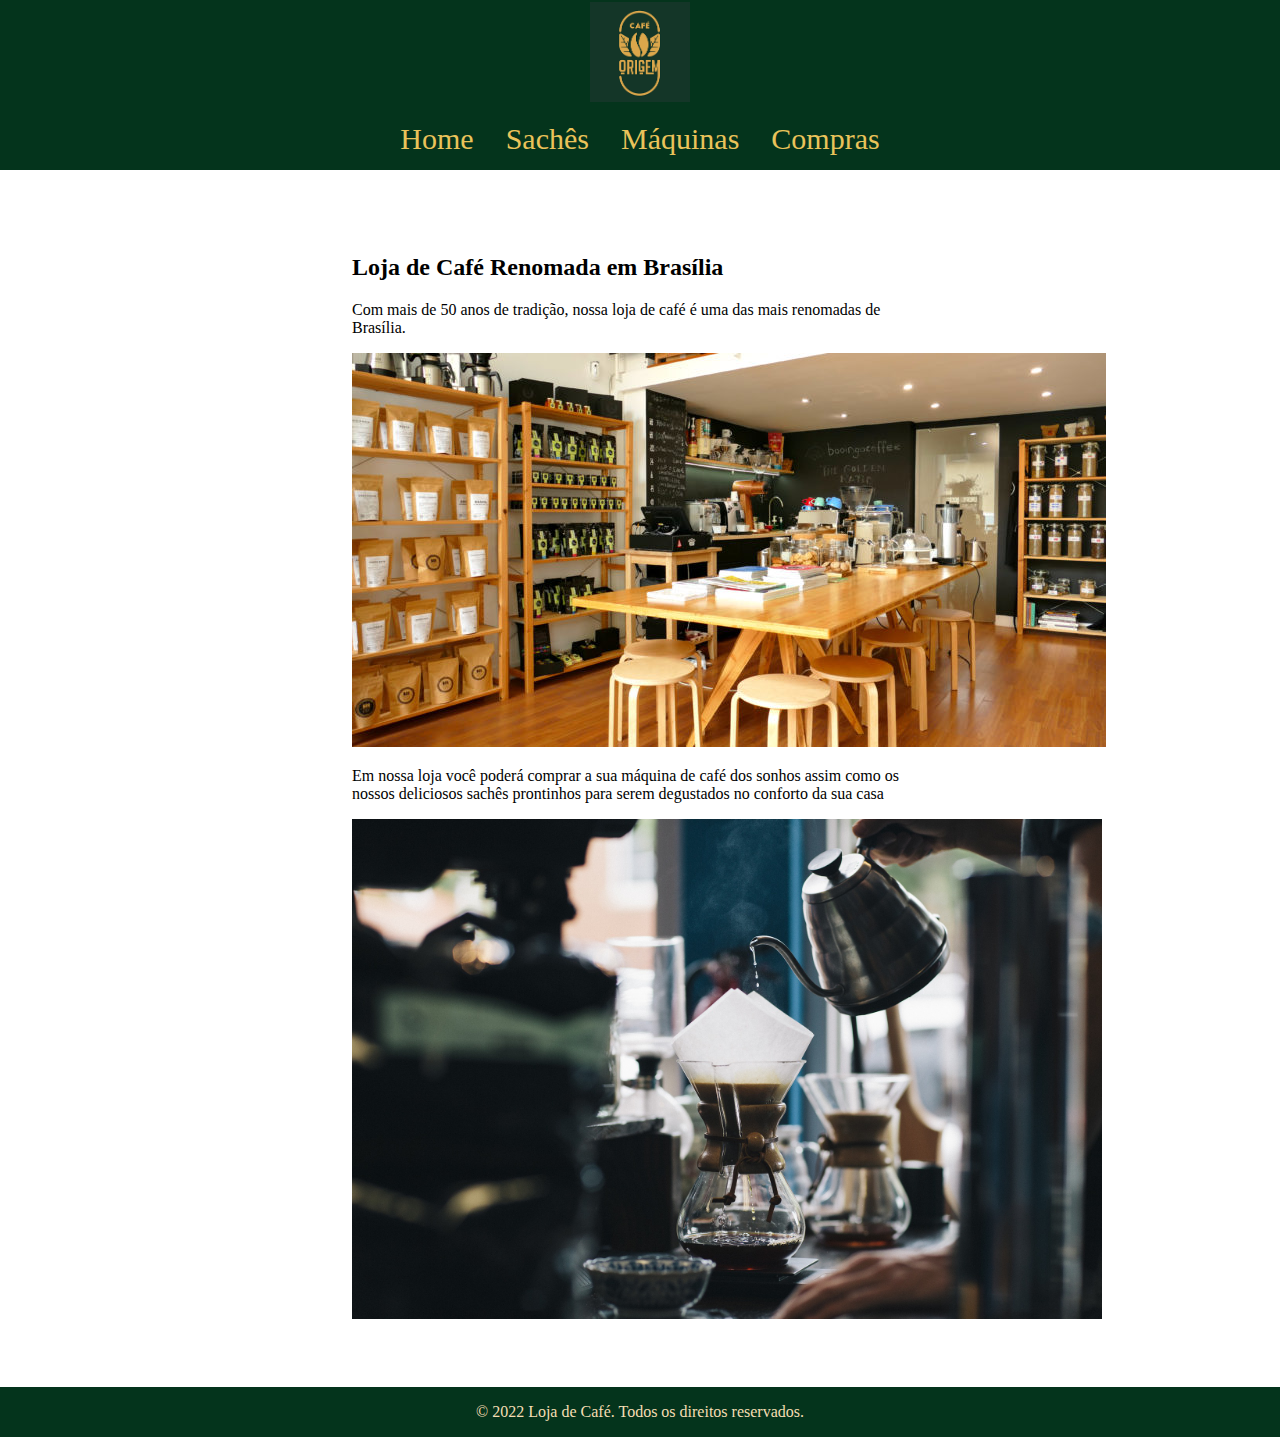
<file: WEBCafe-main/SiteCafeLivre/Savio&Joao_sitecafe_p1/index.html>
<!DOCTYPE html>
<html>
<head>
    <meta charset="utf-8">
    <meta name="viewport" content="width=device-width, initial-scale=1">
    <title>Loja de Café</title>
    <link rel="stylesheet" type="text/css" href="./css/style.css">
    <link rel="stylesheet" href="./css/sitecafe_p1.css">

</head>
<body>

    <header>
        <banner>
            <img src="./image/Banner_cafe.png" alt="Banner">
        </banner>
    </header>    
    <nav>
        <ul class="menu">
            <li><a href="index.html">Home</a></li>
            <li><a href="saches.html">Sachês</a></li>
            <li><a href="maquinas.html">Máquinas</a></li>
            <li><a href="compras.html">Compras</a></li>
        </ul>
    </nav>
    <main>
        <section>
            <h2>Loja de Café Renomada em Brasília</h2>
            <p>Com mais de 50 anos de tradição, nossa loja de café é uma das mais renomadas de Brasília.</p>
            <img class="img-home" src="./image/Loja_cafe.jpg" alt="Imagem da loja de café">
            <p>Em nossa loja você poderá comprar a sua máquina de café dos sonhos assim como os nossos deliciosos sachês prontinhos para serem degustados no conforto da sua casa</p>
            <img class="img-home" src="./image/cafe.jpg" alt="Imagem do café">
        </section>
    </main>

    <footer>
        <p>© 2022 Loja de Café. Todos os direitos reservados.</p>
    </footer>
</html>
</file>
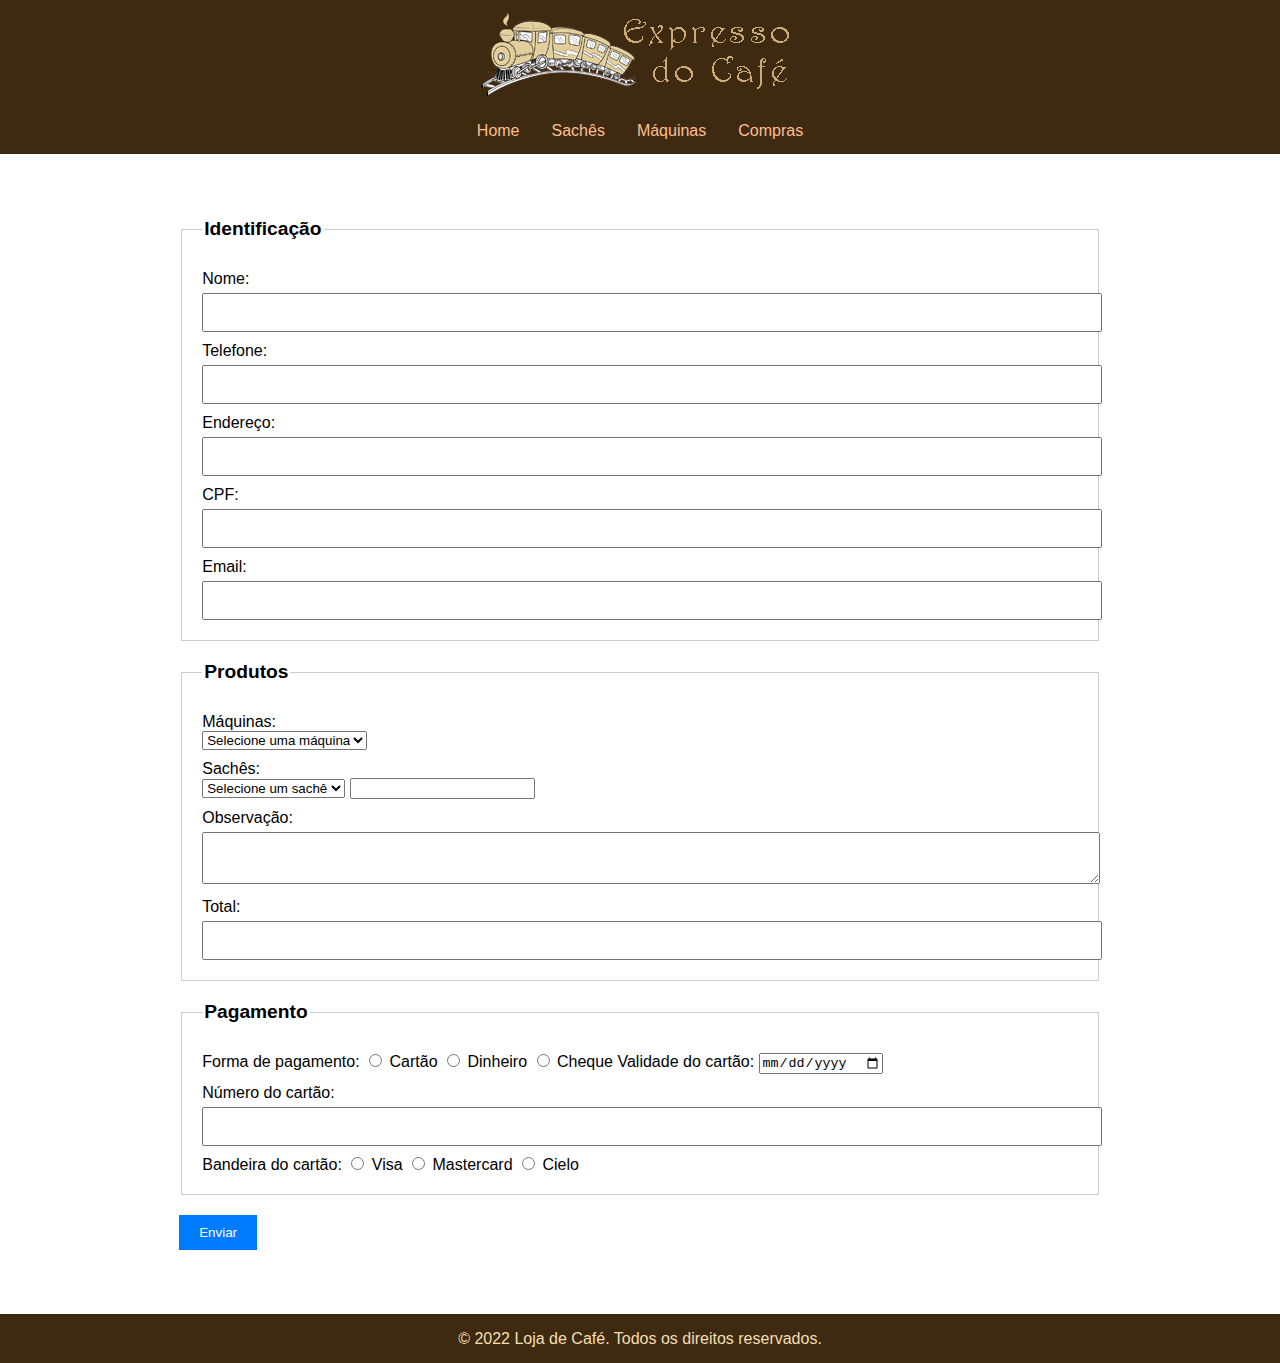
<file: SiteCafeLivre/Savio&Joao_sitecafe_p1/compras.html>
<!DOCTYPE html>
<html>
<head>
    <meta charset="utf-8">
    <meta name="viewport" content="width=device-width, initial-scale=1">
    <title>Compras</title>
    <link rel="stylesheet" type="text/css" href="./css/style.css">
    <link rel="stylesheet" type="text/css" href="./css/sitecafe_p1_compras.css"
</head>

<body>
    <header>
    <banner>
        <img src="./img/Logo_Pequeno.png" alt="Banner">
    </header>    
    
    <nav class="menu">
        <ul>
            <li><a href="index.html">Home</a></li>
            <li><a href="saches.html">Sachês</a></li>
            <li><a href="maquinas.html">Máquinas</a></li>
            <li><a href="compras.html">Compras</a></li>
        </ul>
    </nav>
    <main>
        <form>
            <fieldset>
                <legend>Identificação</legend>
                <label for="nome">Nome:</label>
                <input type="text" id="nome" name="nome">
                <label for="telefone">Telefone:</label>
                <input type="tel" id="telefone" name="telefone">
                <label for="endereco">Endereço:</label>
                <input type="text" id="endereco" name="endereco">
                <label for="cpf">CPF:</label>
                <input type="text" id="cpf" name="cpf">
                <label for="email">Email:</label>
                <input type="email" id="email" name="email">
            </fieldset>
            <fieldset>
                <legend>Produtos</legend>
                <label for="maquinas">Máquinas:</label>
                <select id="maquinas" name="maquinas">
                    <option value="">Selecione uma máquina</option>
                    <!-- Adicione as opções aqui -->
                </select>
                <label for="saches">Sachês:</label>
                <select id="saches" name="saches">
                    <option value="">Selecione um sachê</option>
                    <!-- Adicione as opções aqui -->
                </select>
                <input type="number" id="saches" name="saches">
                <label for="observacao">Observação:</label>
                <textarea id="observacao" name="observacao"></textarea>
                <label for="total">Total:</label>
                <input type="text" id="total" name="total" readonly>
            </fieldset>
            <fieldset>
                <legend>Pagamento</legend>
                <label for="forma-pagamento">Forma de pagamento:</label>
                <input type="radio" id="cartao" name="forma-pagamento" value="cartao">
                <label for="cartao">Cartão</label>
                <input type="radio" id="dinheiro" name="forma-pagamento" value="dinheiro">
                <label for="dinheiro">Dinheiro</label>
                <input type="radio" id="cheque" name="forma-pagamento" value="cheque">
                <label for="cheque">Cheque</label>
                <label for="validade-cartao">Validade do cartão:</label>
                <input type="date" id="validade-cartao" name="validade-cartao">
                <label for="numero-cartao">Número do cartão:</label>
                <input type="text" id="numero-cartao" name="numero-cartao">
                <label for="bandeira-cartao">Bandeira do cartão:</label>
                <input type="radio" id="visa" name="bandeira-cartao" value="visa">
                <label for="visa">Visa</label>
                <input type="radio" id="mastercard" name="bandeira-cartao" value="mastercard">
                <label for="mastercard">Mastercard</label>
                <input type="radio" id="cielo" name="bandeira-cartao" value="cielo">
                <label for="cielo">Cielo</label>
            </fieldset>
            <input type="submit" value="Enviar">
        </form>
    </main>
    <footer>
        <p>© 2022 Loja de Café. Todos os direitos reservados.</p>
    </footer>
</body>
</file>
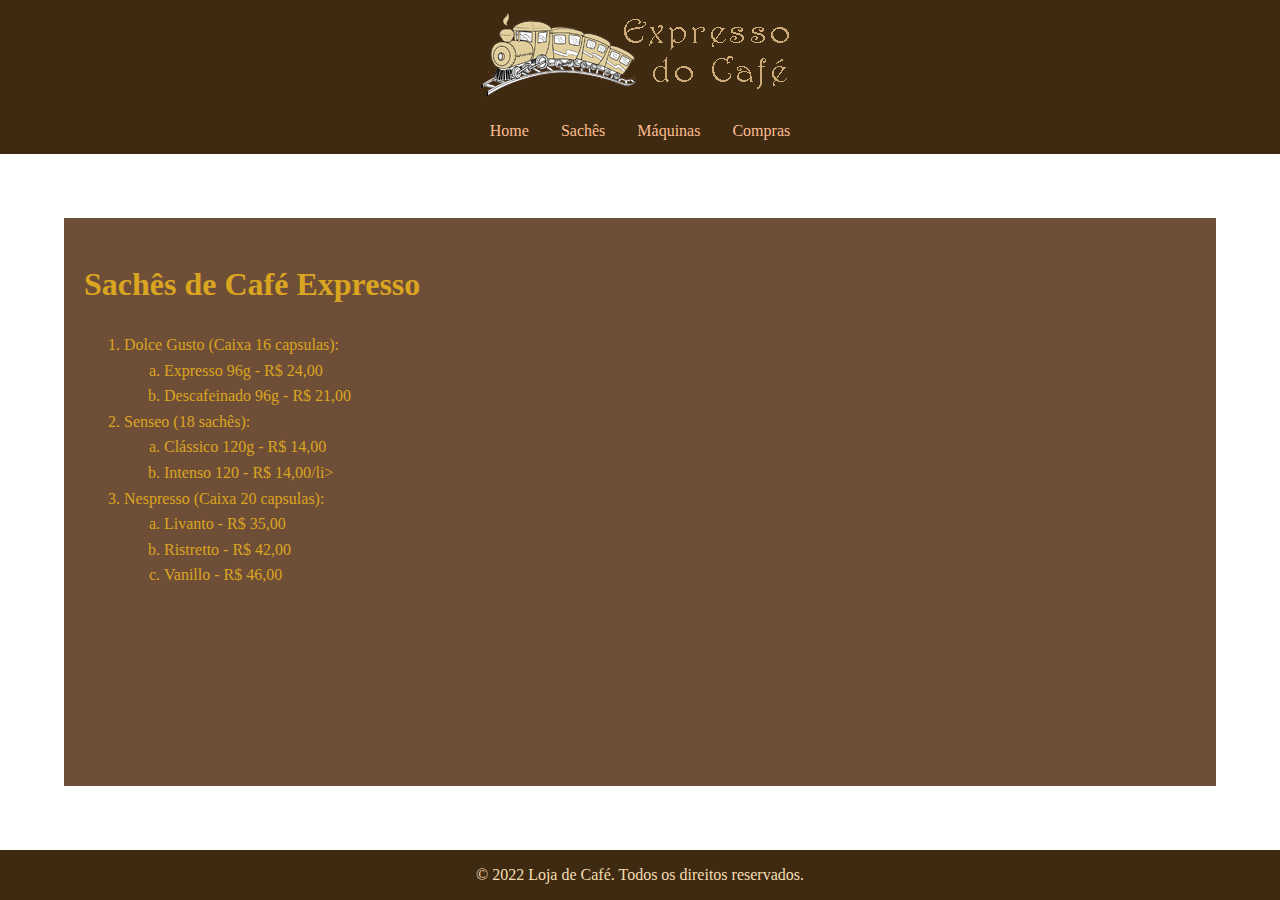
<file: SiteCafeLivre/Savio&Joao_sitecafe_p1/saches.html>
<!DOCTYPE html>
<html>
<head>
    <meta charset="utf-8">
    <meta name="viewport" content="width=device-width, initial-scale=1">
    <title>Sachês de Café Expresso</title>
    <link rel="stylesheet" type="text/css" href="./css/style.css">
    <link rel="stylesheet" type="text/css" href="./css/sitecafe_p1_saches.css">
</head>
<body>
    <header>
        <banner>
        <img src="./img/Logo_Pequeno.png" alt="Banner"> <!-- ADICIONE UM BANNER AQUI/ NO DIRETORIO DA IMAGE --></banner></header>
    <nav>
        <ul class="menu">
            <li><a href="index.html">Home</a></li>
            <li><a href="saches.html">Sachês</a></li>
            <li><a href="maquinas.html">Máquinas</a></li>
            <li><a href="compras.html">Compras</a></li>
        </ul>
    </nav>

    <main>
        <h1>Sachês de Café Expresso</h1>
        <ol>
            <li>Dolce Gusto (Caixa 16 capsulas):
                <ol type="a">
                    <li>Expresso 96g - R$ 24,00</li>
                    <li>Descafeinado 96g - R$ 21,00</li>
                </ol>
            </li>
            <li>Senseo (18 sachês):
                <ol type="a">
                    <li>Clássico 120g - R$ 14,00</li>
                    <li>Intenso 120 - R$ 14,00/li>
                </ol>
            </li>
            <li>Nespresso (Caixa 20 capsulas):
                <ol type="a">
                    <li>Livanto - R$ 35,00</li>
                    <li>Ristretto - R$ 42,00</li>
                    <li>Vanillo - R$ 46,00</li>
                </ol>
            </li>
        </ol>
    </main>

    <footer>
        <p>© 2022 Loja de Café. Todos os direitos reservados.</p>
    </footer>
</body>
</html>
</file>
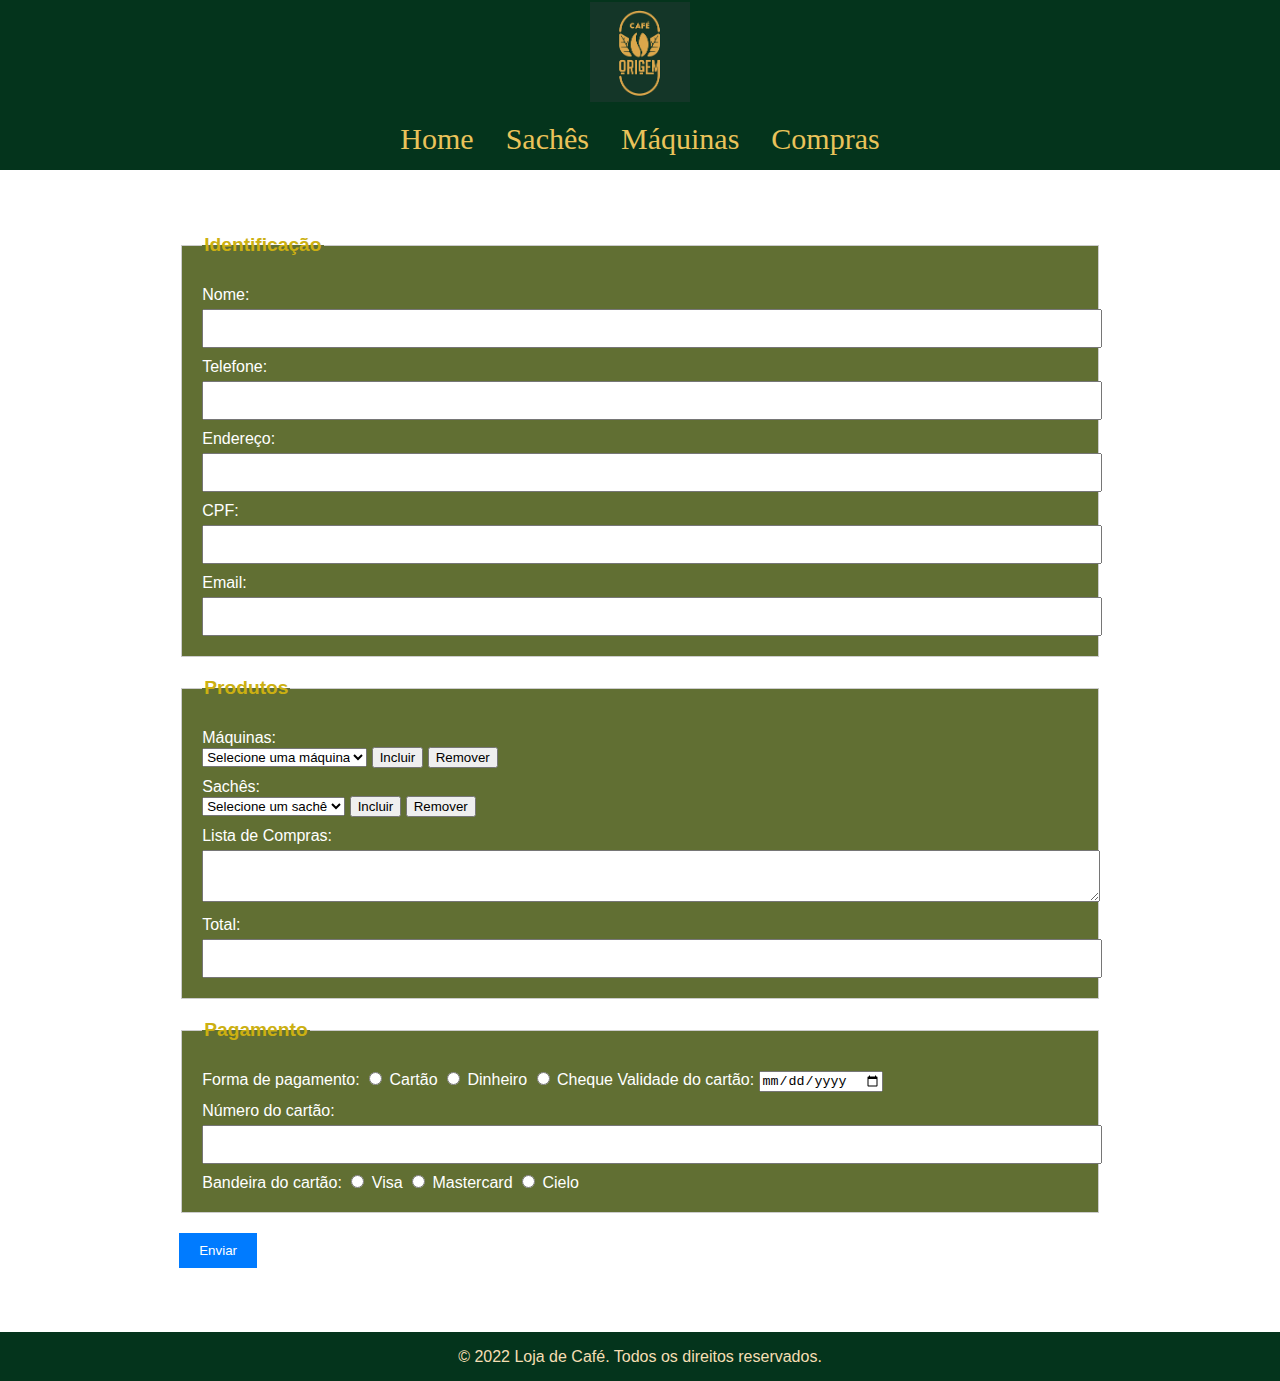
<file: WEBCafe-main/SiteCafeLivre/Savio&Joao_sitecafe_p1/compras.html>
<!DOCTYPE html>
<html>
<head>
    <meta charset="utf-8">
    <meta name="viewport" content="width=device-width, initial-scale=1">
    <title>Compras</title>
    <link rel="stylesheet" type="text/css" href="./css/style.css">
    <link rel="stylesheet" type="text/css" href="./css/sitecafe_p1_compras.css">
</head>

<body>
    <header>
    <banner>
        <img src="./image/Banner_cafe.png" alt="Banner">
    </header>    
    
    <nav class="menu">
        <ul>
            <li><a href="index.html">Home</a></li>
            <li><a href="saches.html">Sachês</a></li>
            <li><a href="maquinas.html">Máquinas</a></li>
            <li><a href="compras.html">Compras</a></li>
        </ul>
    </nav>
    <main>
        <form id="compras">
            <fieldset>
                <legend>Identificação</legend>
                <label for="nome">Nome:</label>
                <input type="text" id="nome" name="nome">
                <label for="telefone">Telefone:</label>
                <input type="tel" id="telefone" name="telefone">
                <label for="endereco">Endereço:</label>
                <input type="text" id="endereco" name="endereco">
                <label for="cpf">CPF:</label>
                <input type="text" id="cpf" name="cpf" onchange="validarCPF()">
                <label for="email">Email:</label>
                <input type="email" id="email" name="email">
                </fieldset>
                <fieldset>
                <legend>Produtos</legend>
                <label for="maquina">Máquinas:</label>
                <select id="maquina">
                    <option value="">Selecione uma máquina</option>
                    <option disabled>Dolce Gusto:</option>
                    <option value="Piccolo">Piccolo</option>
                    <option disabled>Nespresso:</option>
                    <option value="Inissia C40">Inissia C40</option>
                    <option value="UC50">UC50</option>
                    <option disabled>Senseo:</option>
                    <option value="HD7811/98">HD7811/98</option>
                </select>
                <button onclick="adicionarAoCarrinho(event, 'maquina')">Incluir</button>
                <button onclick="removerDoCarrinho(event, 'maquina')">Remover</button>

                <label for="saches">Sachês:</label>
                <select id="sache">
                    <option value="">Selecione um sachê</option>
                    <option disabled>Dolce Gusto:</option>
                    <option value="Expresso">Expresso</option>
                    <option value="Descafeinado">Descafeinado</option>
                    <option disabled>Nespresso:</option>
                    <option value="Livanto">Livanto</option>
                    <option value="Ristretto">Ristretto</option>
                    <option value="Vanilio">Vanilio</option>
                    <option disabled>Senseo:</option>
                    <option value="Classico">Clássico</option>
                    <option value="Intenso">Intenso</option>
                </select>
                <button onclick="adicionarAoCarrinho(event, 'sache')">Incluir</button>
                <button onclick="removerDoCarrinho(event, 'sache')">Remover</button>

                <label for="lista">Lista de Compras:</label>
                <textarea id="lista" readonly></textarea>

                <label for="total">Total:</label>
                <input type="text" id="total" readonly>
                </fieldset>
            </fieldset>
            <fieldset>
                <legend>Pagamento</legend>
                <label for="forma-pagamento">Forma de pagamento:</label>
                <input type="radio" id="cartao" name="forma-pagamento" value="cartao">
                <label for="cartao">Cartão</label>
                <input type="radio" id="dinheiro" name="forma-pagamento" value="dinheiro">
                <label for="dinheiro">Dinheiro</label>
                <input type="radio" id="cheque" name="forma-pagamento" value="cheque">
                <label for="cheque">Cheque</label>
                <label for="validade-cartao">Validade do cartão:</label>
                <input type="date" id="validade-cartao" name="validade-cartao">
                <label for="numero-cartao">Número do cartão:</label>
                <input type="text" id="numero-cartao" name="numero-cartao">
                <label for="bandeira-cartao">Bandeira do cartão:</label>
                <input type="radio" id="visa" name="bandeira-cartao" value="visa">
                <label for="visa">Visa</label>
                <input type="radio" id="mastercard" name="bandeira-cartao" value="mastercard">
                <label for="mastercard">Mastercard</label>
                <input type="radio" id="cielo" name="bandeira-cartao" value="cielo">
                <label for="cielo">Cielo</label>
            </fieldset>
            <input type="submit" value="Enviar">
        </form>
        <script type="text/javascript">
            document.addEventListener("DOMContentLoaded", function () {
                var numeroCartaoInput = document.getElementById("numero-cartao");
                numeroCartaoInput.addEventListener("keyup", verificarBandeiraCartao);
            });

            function verificarBandeiraCartao() {
                var numeroCartao = document.getElementById("numero-cartao").value;
                var bandeiraVisa = document.getElementById("visa");
                var bandeiraMastercard = document.getElementById("mastercard");
                var bandeiraCielo = document.getElementById("cielo");

                var primeiroDigito = parseInt(numeroCartao.charAt(0));

                bandeiraVisa.checked = false;
                bandeiraMastercard.checked = false;
                bandeiraCielo.checked = false;

                if (primeiroDigito === 4) {
                    bandeiraVisa.checked = true;
                } else if (primeiroDigito === 5) {
                    var doisPrimeirosDigitos = parseInt(numeroCartao);
                    if (doisPrimeirosDigitos >= 51 && doisPrimeirosDigitos <= 55) {
                        bandeiraMastercard.checked = true;
                    } else {
                        exibirErro();
                    }
                } else if (primeiroDigito === 3) {
                    var doisPrimeirosDigitosAmex = parseInt(numeroCartao);
                    if (doisPrimeirosDigitosAmex === 34 || doisPrimeirosDigitosAmex === 37) {
                        bandeiraCielo.checked = true;
                    } else {
                        exibirErro();
                    }
                } else {
                    exibirErro();
                }
            }

            function exibirErro() {
                alert("Número de cartão inválido. Por favor, verifique e tente novamente.");
                document.getElementById("numero-cartao").value = "";
            }
        </script>
    </main>
    <footer>
        <p>© 2022 Loja de Café. Todos os direitos reservados.</p>
    </footer>
</body>
<script src="./js/validacaocompras.js"></script>
</file>
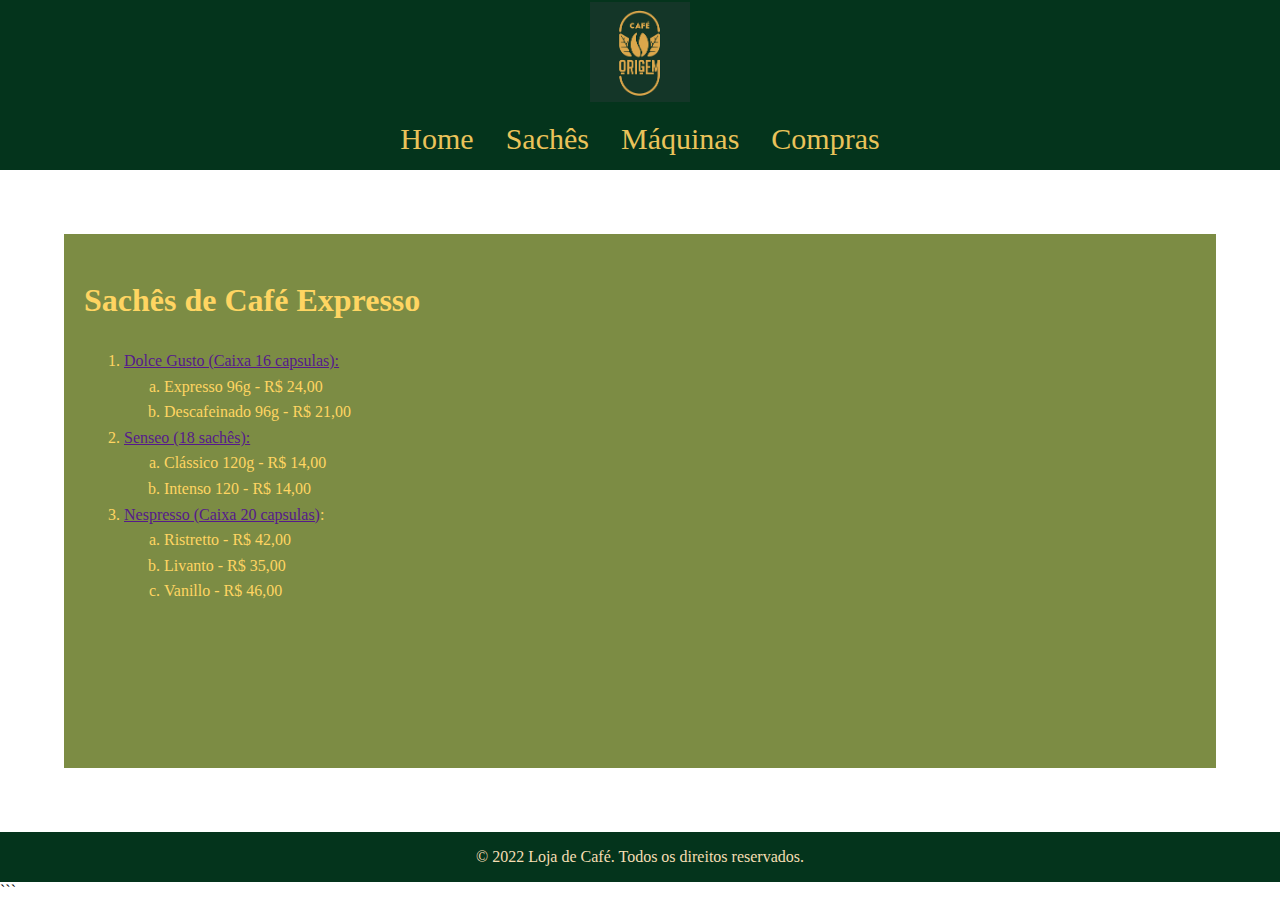
<file: WEBCafe-main/SiteCafeLivre/Savio&Joao_sitecafe_p1/saches.html>
<!DOCTYPE html>
<html>
<head>
    <meta charset="utf-8">
    <meta name="viewport" content="width=device-width, initial-scale=1">
    <title>Sachês de Café Expresso</title>
    <link rel="stylesheet" type="text/css" href="./css/style.css">
    <link rel="stylesheet" type="text/css" href="./css/sitecafe_p1_saches.css">
</head>
<body>
    <header>
        <banner>
        <img src="./image/Banner_cafe.png" alt="Banner"> <!-- ADICIONE UM BANNER AQUI/ NO DIRETORIO DA IMAGE --></banner></header>
    <nav>
        <ul class="menu">
            <li><a href="index.html">Home</a></li>
            <li><a href="saches.html">Sachês</a></li>
            <li><a href="maquinas.html">Máquinas</a></li>
            <li><a href="compras.html">Compras</a></li>
        </ul>
    </nav>

    <main>
        <h1>Sachês de Café Expresso</h1>
        <ol>
            <li><a href="" id="dolce-gusto"> Dolce Gusto (Caixa 16 capsulas):</a>
                <ol type="a">
                    <li>Expresso 96g - R$ 24,00 </a> </li>
                    <li>Descafeinado 96g - R$ 21,00 </a></li>
                </ol>
            </li>
            <li><a href="" id="senseo">Senseo (18 sachês):</a>
                <ol type="a">
                    <li>Clássico 120g - R$ 14,00 </a></li>
                    <li>Intenso 120 - R$ 14,00 </a> </li>
                </ol>
            </li>
            <li><a href="" id="nespresso">Nespresso (Caixa 20 capsulas)</a>:
                <ol type="a">
                    <li>Ristretto - R$ 42,00 </a></li>
                    <li>Livanto - R$ 35,00 </a> </li>
                    <li> Vanillo - R$ 46,00 </a></li>
                </ol>
            </li>
        </ol>

    </main>
    

    <footer>
        <p>© 2022 Loja de Café. Todos os direitos reservados.</p>
    </footer>
</body>
</html>

<script src="./js/saches.js"></script>
```
</file>
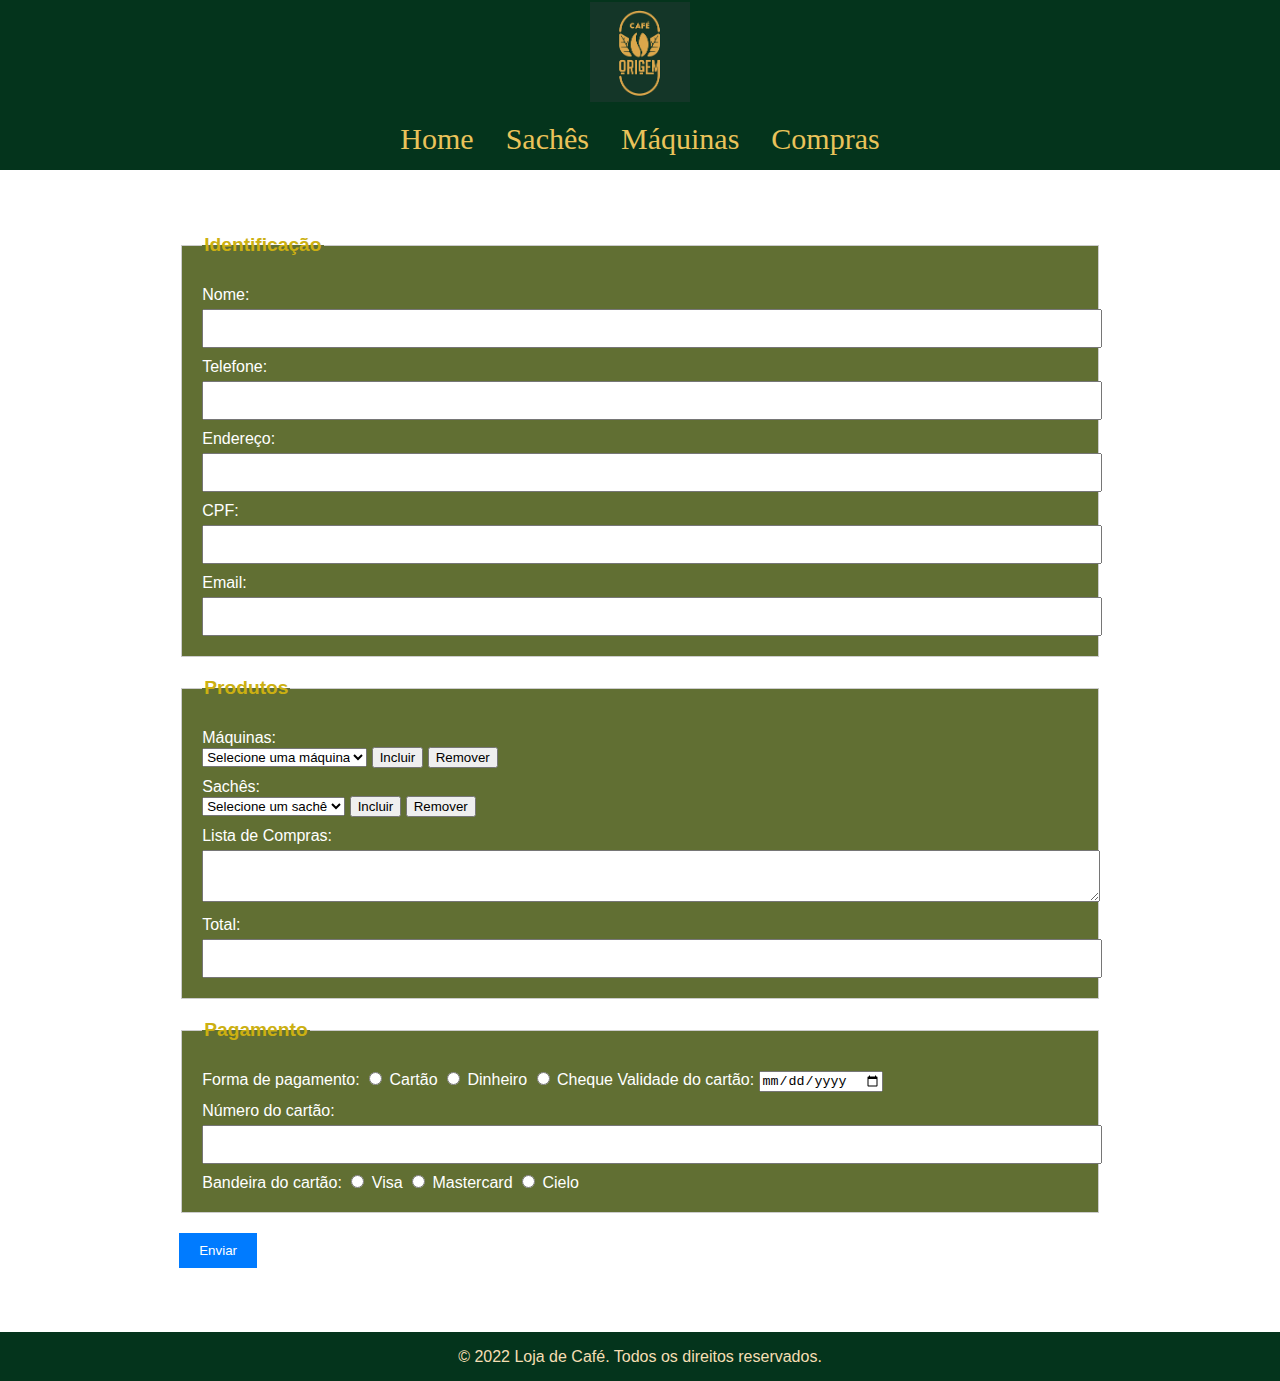
<file: SiteCafeLivre/WEBCafe-main/SiteCafeLivre/Savio&Joao_sitecafe_p1/compras.html>
<!DOCTYPE html>
<html>
<head>
    <meta charset="utf-8">
    <meta name="viewport" content="width=device-width, initial-scale=1">
    <title>Compras</title>
    <link rel="stylesheet" type="text/css" href="./css/style.css">
    <link rel="stylesheet" type="text/css" href="./css/sitecafe_p1_compras.css">
</head>

<body>
    <header>
    <banner>
        <img src="./image/Banner_cafe.png" alt="Banner">
    </header>    
    
    <nav class="menu">
        <ul>
            <li><a href="index.html">Home</a></li>
            <li><a href="saches.html">Sachês</a></li>
            <li><a href="maquinas.html">Máquinas</a></li>
            <li><a href="compras.html">Compras</a></li>
        </ul>
    </nav>
    <main>
        <form id="compras">
            <fieldset>
                <legend>Identificação</legend>
                <label for="nome">Nome:</label>
                <input type="text" id="nome" name="nome">
                <label for="telefone">Telefone:</label>
                <input type="tel" id="telefone" name="telefone">
                <label for="endereco">Endereço:</label>
                <input type="text" id="endereco" name="endereco">
                <label for="cpf">CPF:</label>
                <input type="text" id="cpf" name="cpf" onchange="validarCPF()">
                <label for="email">Email:</label>
                <input type="email" id="email" name="email">
                </fieldset>
                <fieldset>
                <legend>Produtos</legend>
                <label for="maquina">Máquinas:</label>
                <select id="maquina">
                    <option value="">Selecione uma máquina</option>
                    <option disabled>Dolce Gusto:</option>
                    <option value="Piccolo">Piccolo</option>
                    <option disabled>Nespresso:</option>
                    <option value="Inissia C40">Inissia C40</option>
                    <option value="UC50">UC50</option>
                    <option disabled>Senseo:</option>
                    <option value="HD7811/98">HD7811/98</option>
                </select>
                <button onclick="adicionarAoCarrinho(event, 'maquina')">Incluir</button>
                <button onclick="removerDoCarrinho(event, 'maquina')">Remover</button>

                <label for="saches">Sachês:</label>
                <select id="sache">
                    <option value="">Selecione um sachê</option>
                    <option disabled>Dolce Gusto:</option>
                    <option value="Expresso">Expresso</option>
                    <option value="Descafeinado">Descafeinado</option>
                    <option disabled>Nespresso:</option>
                    <option value="Livanto">Livanto</option>
                    <option value="Ristretto">Ristretto</option>
                    <option value="Vanilio">Vanilio</option>
                    <option disabled>Senseo:</option>
                    <option value="Classico">Clássico</option>
                    <option value="Intenso">Intenso</option>
                </select>
                <button onclick="adicionarAoCarrinho(event, 'sache')">Incluir</button>
                <button onclick="removerDoCarrinho(event, 'sache')">Remover</button>

                <label for="lista">Lista de Compras:</label>
                <textarea id="lista" readonly></textarea>

                <label for="total">Total:</label>
                <input type="text" id="total" readonly>
                </fieldset>
            </fieldset>
            <fieldset>
                <legend>Pagamento</legend>
                <label for="forma-pagamento">Forma de pagamento:</label>
                <input type="radio" id="cartao" name="forma-pagamento" value="cartao">
                <label for="cartao">Cartão</label>
                <input type="radio" id="dinheiro" name="forma-pagamento" value="dinheiro">
                <label for="dinheiro">Dinheiro</label>
                <input type="radio" id="cheque" name="forma-pagamento" value="cheque">
                <label for="cheque">Cheque</label>
                <label for="validade-cartao">Validade do cartão:</label>
                <input type="date" id="validade-cartao" name="validade-cartao">
                <label for="numero-cartao">Número do cartão:</label>
                <input type="text" id="numero-cartao" name="numero-cartao">
                <label for="bandeira-cartao">Bandeira do cartão:</label>
                <input type="radio" id="visa" name="bandeira-cartao" value="visa">
                <label for="visa">Visa</label>
                <input type="radio" id="mastercard" name="bandeira-cartao" value="mastercard">
                <label for="mastercard">Mastercard</label>
                <input type="radio" id="cielo" name="bandeira-cartao" value="cielo">
                <label for="cielo">Cielo</label>
            </fieldset>
            <input type="submit" value="Enviar">
        </form>
    </main>
    <footer>
        <p>© 2022 Loja de Café. Todos os direitos reservados.</p>
    </footer>
</body>
<script src="./js/validacaocompras.js"></script>
</file>
<file: WEBCafe-main/SiteCafeLivre/Savio&Joao_sitecafe_p1/css/style.css>
body {
    display: grid;
    grid-template-areas: 
        "header"
        "nav"
        "main"
        "footer";
    grid-template-rows: 12vh auto 1fr auto;
    height: 100vh;
    margin: 0;
}


/*MENU APLICADO A TODAS AS PÁGINAS*/
header{
    grid-area: header;
    display: flex;
    justify-content: center;
    align-items: center;
    text-align: center;
    color: #eed19b;
    background-color: #04341c;

}
nav {
    grid-area: nav;
    background-color: #04341c;
}

nav ul {
    display: flex;
    justify-content: center;
    list-style-type: none;
    padding: 0;
    margin: 0;
    overflow: hidden;
}

nav li {
    float: left;

}

nav li a {
    display: block;
    color: #eac35a;
    text-align: center;
    padding: 14px 16px;
    text-decoration: none;
}

nav li a:hover {
    background-color: #F5DEB3;
    color: #3e2a11;
    border-radius: 25%;
}

/*PARTE PRINCIPAL APLICADO A TODAS AS PÁGINAS*/

main {
    grid-area: main;
    margin: 5%;
}


footer {
    grid-area: footer;
    display: flex;
    justify-content: center;
    align-items: center;
    text-align: center;
    color:  #F5DEB3;
    background-color: #04341c;
}
</file>
<file: WEBCafe-main/SiteCafeLivre/Savio&Joao_sitecafe_p1/css/sitecafe_p1.css>
nav li a{
    text-align: center;
    font-size: 30px;
    color: #eac35a;
    font-family: 'Times New Roman', Times, serif;
    margin: 0;
}

banner img{
    width: 100px;
}

main {
    display: flex;
    flex-direction: row;
    justify-content: center;
    align-items: center;
    gap: 20px;
    margin: 5%;
}

main img {
    max-height: 500px;
    height: auto;
}


main section {
    max-width: 50%;
}
</file>
<file: SiteCafeLivre/Savio&Joao_sitecafe_p1/css/style.css>
body {
    display: grid;
    grid-template-areas: 
        "header"
        "nav"
        "main"
        "footer";
    grid-template-rows: 12vh auto 1fr auto;
    height: 100vh;
    margin: 0;
}


/*MENU APLICADO A TODAS AS PÁGINAS*/
header{
    grid-area: header;
    display: flex;
    justify-content: center;
    align-items: center;
    text-align: center;
    color: #eed19b;
    background-color: #3e2a11;

}
nav {
    grid-area: nav;
    background-color: #3e2a11;
}

nav ul {
    display: flex;
    justify-content: center;
    list-style-type: none;
    padding: 0;
    margin: 0;
    overflow: hidden;
}

nav li {
    float: left;

}

nav li a {
    display: block;
    color: #ffbe90;
    text-align: center;
    padding: 14px 16px;
    text-decoration: none;
}

nav li a:hover {
    background-color: #F5DEB3;
    color: #3e2a11;
    border-radius: 25%;
}

/*PARTE PRINCIPAL APLICADO A TODAS AS PÁGINAS*/

main {
    grid-area: main;
    margin: 5%;
}

footer {
    grid-area: footer;
    display: flex;
    justify-content: center;
    align-items: center;
    text-align: center;
    color:  #F5DEB3;
    background-color: #3e2a11
}
</file>
<file: SiteCafeLivre/Savio&Joao_sitecafe_p1/css/sitecafe_p1_compras.css>
body {
    font-family: Arial, sans-serif;
}

form {
    width: 80%;
    margin: auto;
}

fieldset {
    margin-bottom: 20px;
    padding: 20px;
    border: 1px solid #ccc;
}

legend {
    font-size: 1.2em;
    font-weight: bold;
}

label {
    display: block;
    margin-top: 10px;
}

input[type="text"],
input[type="tel"],
input[type="email"],
textarea {
    width: 100%;
    padding: 10px;
    margin-top: 5px;
}

input[type="submit"] {
    display: block;
    margin-top: 20px;
    padding: 10px 20px;
    background-color: #007BFF;
    color: white;
    border: none;
    cursor: pointer;
}

input[type="submit"]:hover {
    background-color: #0056b3;
}
label[for="validade-cartao"],
input[id="validade-cartao"] {
    display: inline-block;
}
label[for="bandeira-cartao"],
input[name="bandeira-cartao"],
label[for="visa"],
label[for="mastercard"],
label[for="cielo"] {
    display: inline-block;
}label[for="forma-pagamento"],
input[name="forma-pagamento"],
label[for="cartao"],
label[for="dinheiro"],
label[for="cheque"] {
    display: inline-block;
}
</file>
<file: SiteCafeLivre/Savio&Joao_sitecafe_p1/css/sitecafe_p1_saches.css>
main {
    background-color: #6F4E37; /* Cor de café */
    color: #DAA520; /* Cor dourada */
    padding: 20px;
    line-height: 1.6; /* Espaçamento entre linhas */
}

main ul {
    list-style-type: none;
    padding: 0;
    display: flex;
    flex-direction: column;
    align-items: center;
}
</file>
<file: WEBCafe-main/SiteCafeLivre/Savio&Joao_sitecafe_p1/css/sitecafe_p1_compras.css>
banner img{
    width: 100px;
}

nav li a{
    text-align: center;
    font-size: 30px;
    color: #eac35a;
    font-family: 'Times New Roman', Times, serif;
    margin: 0;
}

body {
    font-family: Arial, sans-serif;
}

form {
    width: 80%;
    margin: auto;
}

fieldset {
    margin-bottom: 20px;
    padding: 20px;
    border: 1px solid #ccc;
    background-color: #616f33;
}

legend {
    font-size: 1.2em;
    font-weight: bold;
    color: #ccb011;

}

label {
    display: block;
    margin-top: 10px;
    color: white;
}

input[type="text"],
input[type="tel"],
input[type="email"],
textarea {
    width: 100%;
    padding: 10px;
    margin-top: 5px;
}

input[type="submit"] {
    display: block;
    margin-top: 20px;
    padding: 10px 20px;
    background-color: #007BFF;
    color: white;
    border: none;
    cursor: pointer;
}

input[type="submit"]:hover {
    background-color: #0056b3;
}
label[for="validade-cartao"],
input[id="validade-cartao"] {
    display: inline-block;
}
label[for="bandeira-cartao"],
input[name="bandeira-cartao"],
label[for="visa"],
label[for="mastercard"],
label[for="cielo"] {
    display: inline-block;
}label[for="forma-pagamento"],
input[name="forma-pagamento"],
label[for="cartao"],
label[for="dinheiro"],
label[for="cheque"] {
    display: inline-block;
}
</file>
<file: WEBCafe-main/SiteCafeLivre/Savio&Joao_sitecafe_p1/css/sitecafe_p1_saches.css>
banner img{
    width: 100px;
}

nav li a{
    text-align: center;
    font-size: 30px;
    color: #eac35a;
    font-family: 'Times New Roman', Times, serif;
    margin: 0;
}

main {
    background-color: #7c8c44; /* Cor de café */
    color: #ffd562; /* Cor dourada */
    padding: 20px;
    line-height: 1.6; /* Espaçamento entre linhas */
}



main ul {
    list-style-type: none;
    padding: 0;
    display: flex;
    flex-direction: column;
    align-items: center;
}
</file>
<file: SiteCafeLivre/WEBCafe-main/SiteCafeLivre/Savio&Joao_sitecafe_p1/css/style.css>
body {
    display: grid;
    grid-template-areas: 
        "header"
        "nav"
        "main"
        "footer";
    grid-template-rows: 12vh auto 1fr auto;
    height: 100vh;
    margin: 0;
}


/*MENU APLICADO A TODAS AS PÁGINAS*/
header{
    grid-area: header;
    display: flex;
    justify-content: center;
    align-items: center;
    text-align: center;
    color: #eed19b;
    background-color: #04341c;

}
nav {
    grid-area: nav;
    background-color: #04341c;
}

nav ul {
    display: flex;
    justify-content: center;
    list-style-type: none;
    padding: 0;
    margin: 0;
    overflow: hidden;
}

nav li {
    float: left;

}

nav li a {
    display: block;
    color: #eac35a;
    text-align: center;
    padding: 14px 16px;
    text-decoration: none;
}

nav li a:hover {
    background-color: #F5DEB3;
    color: #3e2a11;
    border-radius: 25%;
}

/*PARTE PRINCIPAL APLICADO A TODAS AS PÁGINAS*/

main {
    grid-area: main;
    margin: 5%;
}


footer {
    grid-area: footer;
    display: flex;
    justify-content: center;
    align-items: center;
    text-align: center;
    color:  #F5DEB3;
    background-color: #04341c;
}
</file>
<file: SiteCafeLivre/WEBCafe-main/SiteCafeLivre/Savio&Joao_sitecafe_p1/css/sitecafe_p1_compras.css>
banner img{
    width: 100px;
}

nav li a{
    text-align: center;
    font-size: 30px;
    color: #eac35a;
    font-family: 'Times New Roman', Times, serif;
    margin: 0;
}

body {
    font-family: Arial, sans-serif;
}

form {
    width: 80%;
    margin: auto;
}

fieldset {
    margin-bottom: 20px;
    padding: 20px;
    border: 1px solid #ccc;
    background-color: #616f33;
}

legend {
    font-size: 1.2em;
    font-weight: bold;
    color: #ccb011;

}

label {
    display: block;
    margin-top: 10px;
    color: white;
}

input[type="text"],
input[type="tel"],
input[type="email"],
textarea {
    width: 100%;
    padding: 10px;
    margin-top: 5px;
}

input[type="submit"] {
    display: block;
    margin-top: 20px;
    padding: 10px 20px;
    background-color: #007BFF;
    color: white;
    border: none;
    cursor: pointer;
}

input[type="submit"]:hover {
    background-color: #0056b3;
}
label[for="validade-cartao"],
input[id="validade-cartao"] {
    display: inline-block;
}
label[for="bandeira-cartao"],
input[name="bandeira-cartao"],
label[for="visa"],
label[for="mastercard"],
label[for="cielo"] {
    display: inline-block;
}label[for="forma-pagamento"],
input[name="forma-pagamento"],
label[for="cartao"],
label[for="dinheiro"],
label[for="cheque"] {
    display: inline-block;
}
</file>
